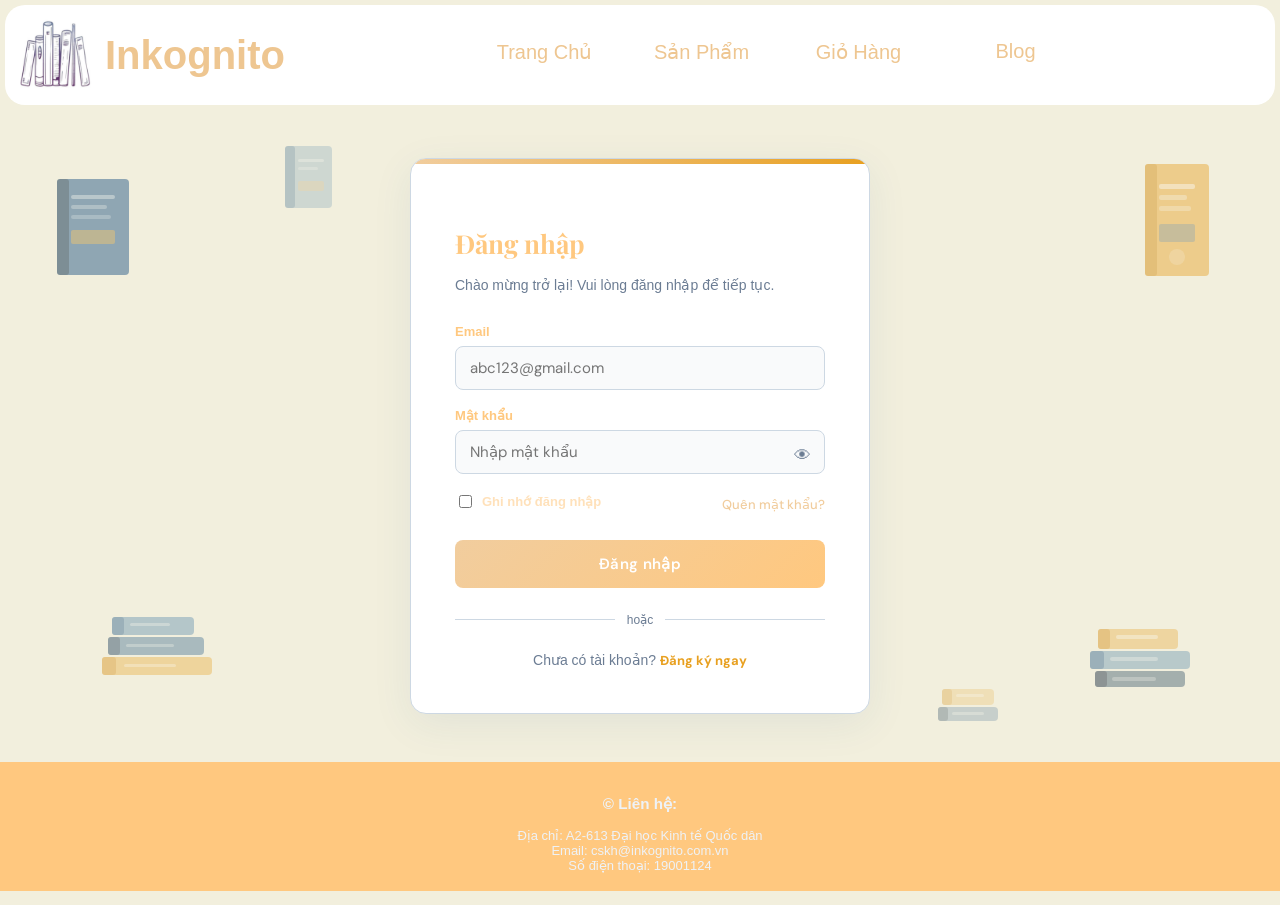
<file: login/login.html>
<!doctype html>
<html lang="vi-en">
  <head>
    <meta charset="UTF-8" />
    <meta name="viewport" content="width=device-width, initial-scale=1.0" />
    <title>Đăng nhập – Inkognito</title>
    <link
      href="https://fonts.googleapis.com/css2?family=Playfair+Display:ital,wght@0,500;0,700;1,500&family=DM+Sans:wght@300;400;500;600&display=swap"
      rel="stylesheet"
    />

    <link rel="stylesheet" href="../style/login.css" />
       <link rel="stylesheet" href="../style/style.css">
    <link rel="icon" type="image/ico" href="../img/favicon.ico" />
  </head>

  <body>
      <header>
       <div id="icon-header" class="header-inline">
              <img src="../img/logo.ico" alt="Logo" width="100px">
              <h1>Inkognito</h1>
       </div>
       <nav id="nav-header">
              <a href="../index.html"><p>Trang Chủ</p></a>
              <a href="../Sanpham/sanpham.html"><p>Sản Phẩm</p></a>
              <a href="../Giohang/index.html"><p>Giỏ Hàng</p></a>
              <a href="#"><p>Blog</p></a>
       </nav>
</header>
    <div id="toaster"></div>
    <main>
      <!-- ── Book decorations ── -->

      <!-- Big book left -->
      <div class="book-deco bd-1">
        <svg
          width="90"
          height="110"
          viewBox="0 0 90 110"
          fill="none"
          xmlns="http://www.w3.org/2000/svg"
        >
          <rect
            x="10"
            y="4"
            width="68"
            height="96"
            rx="4"
            fill="#2c5f8a"
            opacity="0.9"
          />
          <rect x="6" y="4" width="12" height="96" rx="3" fill="#1e3f5c" />
          <rect
            x="20"
            y="20"
            width="44"
            height="4"
            rx="2"
            fill="white"
            opacity="0.4"
          />
          <rect
            x="20"
            y="30"
            width="36"
            height="4"
            rx="2"
            fill="white"
            opacity="0.3"
          />
          <rect
            x="20"
            y="40"
            width="40"
            height="4"
            rx="2"
            fill="white"
            opacity="0.25"
          />
          <rect
            x="20"
            y="55"
            width="44"
            height="14"
            rx="2"
            fill="#e8a020"
            opacity="0.5"
          />
        </svg>
      </div>

      <!-- Small stack bottom-left -->
      <div class="book-deco bd-2">
        <svg
          width="110"
          height="80"
          viewBox="0 0 110 80"
          fill="none"
          xmlns="http://www.w3.org/2000/svg"
        >
          <!-- bottom book -->
          <rect
            x="0"
            y="54"
            width="110"
            height="18"
            rx="4"
            fill="#e8a020"
            opacity="0.75"
          />
          <rect
            x="0"
            y="54"
            width="14"
            height="18"
            rx="3"
            fill="#d69018"
            opacity="0.9"
          />
          <!-- middle book -->
          <rect
            x="6"
            y="34"
            width="96"
            height="18"
            rx="4"
            fill="#2c5f8a"
            opacity="0.8"
          />
          <rect
            x="6"
            y="34"
            width="12"
            height="18"
            rx="3"
            fill="#1e3f5c"
            opacity="0.9"
          />
          <!-- top book -->
          <rect
            x="10"
            y="14"
            width="82"
            height="18"
            rx="4"
            fill="#4a80a8"
            opacity="0.8"
          />
          <rect
            x="10"
            y="14"
            width="12"
            height="18"
            rx="3"
            fill="#2c5f8a"
            opacity="0.9"
          />
          <!-- lines -->
          <rect
            x="28"
            y="20"
            width="40"
            height="3"
            rx="1.5"
            fill="white"
            opacity="0.35"
          />
          <rect
            x="24"
            y="41"
            width="48"
            height="3"
            rx="1.5"
            fill="white"
            opacity="0.3"
          />
          <rect
            x="22"
            y="61"
            width="52"
            height="3"
            rx="1.5"
            fill="white"
            opacity="0.35"
          />
        </svg>
      </div>

      <!-- Tall book right -->
      <div class="book-deco bd-3">
        <svg
          width="75"
          height="120"
          viewBox="0 0 75 120"
          fill="none"
          xmlns="http://www.w3.org/2000/svg"
        >
          <rect
            x="8"
            y="2"
            width="60"
            height="112"
            rx="4"
            fill="#e8a020"
            opacity="0.85"
          />
          <rect x="4" y="2" width="12" height="112" rx="3" fill="#d69018" />
          <rect
            x="18"
            y="22"
            width="36"
            height="5"
            rx="2"
            fill="white"
            opacity="0.5"
          />
          <rect
            x="18"
            y="33"
            width="28"
            height="5"
            rx="2"
            fill="white"
            opacity="0.35"
          />
          <rect
            x="18"
            y="44"
            width="32"
            height="5"
            rx="2"
            fill="white"
            opacity="0.3"
          />
          <rect
            x="18"
            y="62"
            width="36"
            height="18"
            rx="2"
            fill="#2c5f8a"
            opacity="0.4"
          />
          <circle cx="36" cy="95" r="8" fill="white" opacity="0.2" />
        </svg>
      </div>

      <!-- Stack bottom-right -->
      <div class="book-deco bd-4">
        <svg
          width="100"
          height="85"
          viewBox="0 0 100 85"
          fill="none"
          xmlns="http://www.w3.org/2000/svg"
        >
          <rect
            x="5"
            y="60"
            width="90"
            height="16"
            rx="4"
            fill="#1e3f5c"
            opacity="0.8"
          />
          <rect
            x="5"
            y="60"
            width="12"
            height="16"
            rx="3"
            fill="#0f2236"
            opacity="0.9"
          />
          <rect
            x="0"
            y="40"
            width="100"
            height="18"
            rx="4"
            fill="#4a80a8"
            opacity="0.75"
          />
          <rect
            x="0"
            y="40"
            width="14"
            height="18"
            rx="3"
            fill="#2c5f8a"
            opacity="0.9"
          />
          <rect
            x="8"
            y="18"
            width="80"
            height="20"
            rx="4"
            fill="#e8a020"
            opacity="0.7"
          />
          <rect x="8" y="18" width="12" height="20" rx="3" fill="#d69018" />
          <rect
            x="26"
            y="24"
            width="42"
            height="4"
            rx="2"
            fill="white"
            opacity="0.45"
          />
          <rect
            x="20"
            y="46"
            width="48"
            height="4"
            rx="2"
            fill="white"
            opacity="0.35"
          />
          <rect
            x="22"
            y="66"
            width="44"
            height="4"
            rx="2"
            fill="white"
            opacity="0.3"
          />
        </svg>
      </div>

      <!-- Small book top-center-left -->
      <div class="book-deco bd-5">
        <svg
          width="55"
          height="70"
          viewBox="0 0 55 70"
          fill="none"
          xmlns="http://www.w3.org/2000/svg"
        >
          <rect
            x="6"
            y="3"
            width="44"
            height="62"
            rx="4"
            fill="#4a80a8"
            opacity="0.7"
          />
          <rect x="3" y="3" width="10" height="62" rx="3" fill="#2c5f8a" />
          <rect
            x="16"
            y="16"
            width="26"
            height="3"
            rx="1.5"
            fill="white"
            opacity="0.4"
          />
          <rect
            x="16"
            y="24"
            width="20"
            height="3"
            rx="1.5"
            fill="white"
            opacity="0.3"
          />
          <rect
            x="16"
            y="38"
            width="26"
            height="10"
            rx="2"
            fill="#e8a020"
            opacity="0.4"
          />
        </svg>
      </div>

      <!-- Small book bottom-center-right -->
      <div class="book-deco bd-6">
        <svg
          width="60"
          height="50"
          viewBox="0 0 60 50"
          fill="none"
          xmlns="http://www.w3.org/2000/svg"
        >
          <rect
            x="0"
            y="28"
            width="60"
            height="14"
            rx="4"
            fill="#2c5f8a"
            opacity="0.7"
          />
          <rect x="0" y="28" width="10" height="14" rx="3" fill="#1e3f5c" />
          <rect
            x="4"
            y="10"
            width="52"
            height="16"
            rx="4"
            fill="#e8a020"
            opacity="0.65"
          />
          <rect x="4" y="10" width="10" height="16" rx="3" fill="#d69018" />
          <rect
            x="18"
            y="15"
            width="28"
            height="3"
            rx="1.5"
            fill="white"
            opacity="0.4"
          />
          <rect
            x="14"
            y="33"
            width="32"
            height="3"
            rx="1.5"
            fill="white"
            opacity="0.35"
          />
        </svg>
      </div>

      <!-- Sparkles -->
      <div
        class="sparkle"
        style="left: 15%; top: 30%; animation-delay: 0s"
      ></div>
      <div
        class="sparkle"
        style="
          left: 18%;
          bottom: 35%;
          animation-delay: 0.8s;
          width: 4px;
          height: 4px;
        "
      ></div>
      <div
        class="sparkle"
        style="right: 14%; top: 35%; animation-delay: 1.4s"
      ></div>
      <div
        class="sparkle"
        style="
          right: 18%;
          bottom: 40%;
          animation-delay: 2.2s;
          width: 5px;
          height: 5px;
        "
      ></div>
      <div
        class="sparkle"
        style="
          left: 30%;
          top: 15%;
          animation-delay: 0.5s;
          width: 4px;
          height: 4px;
          background: #2c5f8a;
        "
      ></div>
      <div
        class="sparkle"
        style="
          right: 28%;
          top: 20%;
          animation-delay: 1.7s;
          width: 5px;
          height: 5px;
          background: #2c5f8a;
        "
      ></div>

      <!-- Auth card -->
      <div class="auth-card">
        <div class="auth-inner">
          <div id="logged-in-card">
            <div class="user-avatar-big" id="card-avatar">U</div>
            <h3>Xin chào, <span id="card-username">Bạn</span>! 👋</h3>
            <p>
              Bạn đã đăng nhập thành công.<br />Khám phá kho sách đa dạng của
              chúng tôi nhé!
            </p>
            <a href="products.html" style="text-decoration: none">
              <button class="btn-primary">
                <span class="btn-text">Xem Sản Phẩm</span>
                <div class="btn-spinner"></div>
              </button>
            </a>
            <button class="btn-secondary" onclick="logout()">Đăng xuất</button>
          </div>

          <!-- LOGIN -->
          <div class="panel active" id="panel-login">
            <h2 class="auth-title">Đăng nhập</h2>
            <p class="auth-subtitle">
              Chào mừng trở lại! Vui lòng đăng nhập để tiếp tục.
            </p>

            <div class="lock-warning" id="lock-warning">
              🔒 Tài khoản bị tạm khoá do nhập sai quá nhiều lần. Vui lòng thử
              lại sau <strong id="lock-countdown">30</strong>s.
            </div>

            <div class="form-group">
              <label for="login-email">Email</label>
              <input
                type="email"
                id="login-email"
                placeholder="abc123@gmail.com"
                autocomplete="email"
              />
              <span class="field-error" id="err-login-email"></span>
            </div>

            <div class="form-group">
              <label for="login-pass">Mật khẩu</label>
              <input
                type="password"
                id="login-pass"
                placeholder="Nhập mật khẩu"
                autocomplete="current-password"
                onkeydown="if (event.key === 'Enter') doLogin();"
              />
              <span class="field-icon" onclick="togglePass('login-pass', this)"
                >👁</span
              >
              <span class="field-error" id="err-login-pass"></span>
            </div>

            <div class="row-between">
              <label class="checkbox-label">
                <input type="checkbox" id="remember-me" /> Ghi nhớ đăng nhập
              </label>
              <button class="link-btn" onclick="showPanel('forgot')">
                Quên mật khẩu?
              </button>
            </div>

            <button class="btn-primary" id="btn-login" onclick="doLogin()">
              <span class="btn-text">Đăng nhập</span>
              <div class="btn-spinner"></div>
            </button>

            <div class="divider"><span>hoặc</span></div>
            <div class="switch-text">
              Chưa có tài khoản?
              <button class="link-btn" onclick="showPanel('register')">
                <strong>Đăng ký ngay</strong>
              </button>
            </div>
          </div>

          <!-- REGISTER -->
          <div class="panel" id="panel-register">
            <h2 class="auth-title">Tạo tài khoản</h2>
            <p class="auth-subtitle">
              Đăng ký để mua sách và theo dõi đơn hàng của bạn.
            </p>

            <div class="form-group">
              <label for="reg-name">Họ và tên</label>
              <input
                type="text"
                id="reg-name"
                placeholder="Nguyễn Văn A"
                autocomplete="name"
              />
              <span class="field-error" id="err-reg-name"></span>
            </div>

            <div class="form-group">
              <label for="reg-email">Email</label>
              <input
                type="email"
                id="reg-email"
                placeholder="email@example.com"
                autocomplete="email"
              />
              <span class="field-error" id="err-reg-email"></span>
            </div>

            <div class="form-group">
              <label for="reg-pass">Mật khẩu</label>
              <input
                type="password"
                id="reg-pass"
                placeholder="Tối thiểu 6 ký tự"
                oninput="checkStrength(this.value)"
                autocomplete="new-password"
              />
              <span class="field-icon" onclick="togglePass('reg-pass', this)"
                >👁</span
              >
              <div id="strength-bar-wrap">
                <div class="strength-track">
                  <div class="strength-fill" id="strength-fill"></div>
                </div>
                <div class="strength-text" id="strength-text"></div>
              </div>
              <span class="field-error" id="err-reg-pass"></span>
            </div>

            <div class="form-group">
              <label for="reg-pass2">Xác nhận mật khẩu</label>
              <input
                type="password"
                id="reg-pass2"
                placeholder="Nhập lại mật khẩu"
                autocomplete="new-password"
                onkeydown="if (event.key === 'Enter') doRegister();"
              />
              <span class="field-icon" onclick="togglePass('reg-pass2', this)"
                >👁</span
              >
              <span class="field-error" id="err-reg-pass2"></span>
            </div>

            <button
              class="btn-primary"
              id="btn-register"
              onclick="doRegister()"
            >
              <span class="btn-text">Đăng ký</span>
              <div class="btn-spinner"></div>
            </button>

            <div class="divider"><span>hoặc</span></div>
            <div class="switch-text">
              Đã có tài khoản?
              <button class="link-btn" onclick="showPanel('login')">
                <strong>Đăng nhập</strong>
              </button>
            </div>
          </div>

          <!-- FORGOT -->
          <div class="panel" id="panel-forgot">
            <div class="back-row">
              <button class="back-btn" onclick="showPanel('login')">
                ← Quay lại đăng nhập
              </button>
            </div>
            <h2 class="auth-title">Quên mật khẩu?</h2>
            <p class="auth-subtitle">
              Nhập email của bạn, chúng tôi sẽ gửi hướng dẫn đặt lại mật khẩu.
            </p>

            <div class="form-group">
              <label for="forgot-email">Email</label>
              <input
                type="email"
                id="forgot-email"
                placeholder="email@example.com"
                onkeydown="if (event.key === 'Enter') doForgot();"
              />
              <span class="field-error" id="err-forgot-email"></span>
            </div>

            <button class="btn-primary" id="btn-forgot" onclick="doForgot()">
              <span class="btn-text">Gửi yêu cầu</span>
              <div class="btn-spinner"></div>
            </button>
          </div>

          <!-- FORGOT OK -->
          <div class="panel" id="panel-forgot-ok">
            <div class="success-box">
              <div class="success-icon">📧</div>
              <h3>Đã gửi email!</h3>
              <p>
                Chúng tôi đã gửi hướng dẫn đặt lại mật khẩu đến email của
                bạn.<br />Vui lòng kiểm tra hộp thư (kể cả thư mục Spam).
              </p>
            </div>
            <button
              class="btn-primary"
              style="margin-top: 28px"
              onclick="showPanel('login')"
            >
              <span class="btn-text">Quay lại đăng nhập</span>
              <div class="btn-spinner"></div>
            </button>
          </div>
        </div>
      </div>
    </main>

    <footer>
      <h3>© Liên hệ:</h3>
      Địa chỉ: A2-613 Đại học Kinh tế Quốc dân<br />
      Email: cskh@inkognito.com.vn<br />
      Số điện thoại: 19001124
    </footer>
    <script src="../js/login.js"></script>
  </body>
</html>
</file>
<file: style/login.css>
:root {
  --blue: #f1cd9e;
  --blue-dark: #ffc87f;
  --accent: #e8a020;
  --aside-bg: #eef2f7;
  --main-bg: #f9fafb;
  --border: #cdd8e3;
  --text: #ffe1ba;
  --text-muted: #6b7c93;
  --radius: 8px;
  --radius-card: 16px;
  --red: #e74c3c;
  --green: #2ecc71;
  --shadow: 0 10px 40px rgba(44, 95, 138, 0.08);
  --trans: all 0.3s cubic-bezier(0.4, 0, 0.2, 1);
}

*,
*::before,
*::after {
  box-sizing: border-box;
  padding: 0;
}

/* ─── Toaster ─── */
#toaster {
  position: fixed;
  top: 20px;
  right: 20px;
  z-index: 9999;
  display: flex;
  flex-direction: column;
  gap: 10px;
}
.toast {
  padding: 14px 20px;
  border-radius: var(--radius);
  font-size: 14px;
  font-weight: 500;
  color: #fff;
  min-width: 260px;
  max-width: 340px;
  box-shadow: 0 4px 20px rgba(0, 0, 0, 0.15);
  animation:
    slideIn 0.3s ease,
    fadeOut 0.4s ease 2.6s forwards;
}
.toast.success {
  background: var(--green);
}
.toast.error {
  background: var(--red);
}
.toast.info {
  background: var(--blue);
}
@keyframes slideIn {
  from {
    opacity: 0;
    transform: translateX(40px);
  }
  to {
    opacity: 1;
    transform: none;
  }
}
@keyframes fadeOut {
  to {
    opacity: 0;
    transform: translateX(40px);
  }
}

/* ─── Main layout ─── */
main {
  flex: 1;
  display: flex;
  align-items: center;
  justify-content: center;
  padding: 48px 20px;
  position: relative;
  overflow: hidden;
}

/* ─── Floating book decorations ─── */
.book-deco {
  position: absolute;
  pointer-events: none;
  user-select: none;
  animation: floatBook 6s ease-in-out infinite;
}
.book-deco svg {
  display: block;
}

.bd-1 {
  left: 4%;
  top: 10%;
  animation-delay: 0s;
  opacity: 0.55;
}
.bd-2 {
  left: 8%;
  bottom: 12%;
  animation-delay: 1.2s;
  opacity: 0.45;
}
.bd-3 {
  right: 5%;
  top: 8%;
  animation-delay: 0.6s;
  opacity: 0.5;
}
.bd-4 {
  right: 7%;
  bottom: 10%;
  animation-delay: 1.8s;
  opacity: 0.45;
}
.bd-5 {
  left: 22%;
  top: 5%;
  animation-delay: 0.9s;
  opacity: 0.3;
}
.bd-6 {
  right: 22%;
  bottom: 5%;
  animation-delay: 2.1s;
  opacity: 0.3;
}

@keyframes floatBook {
  0%,
  100% {
    transform: translateY(0) rotate(var(--rot, 0deg));
  }
  50% {
    transform: translateY(-14px) rotate(var(--rot, 0deg));
  }
}
.bd-1 {
  --rot: -8deg;
}
.bd-2 {
  --rot: 6deg;
}
.bd-3 {
  --rot: 10deg;
}
.bd-4 {
  --rot: -5deg;
}
.bd-5 {
  --rot: -12deg;
}
.bd-6 {
  --rot: 7deg;
}

/* scattered tiny sparkles */
.sparkle {
  position: absolute;
  pointer-events: none;
  width: 6px;
  height: 6px;
  border-radius: 50%;
  background: var(--accent);
  opacity: 0;
  animation: twinkle 4s ease-in-out infinite;
}
@keyframes twinkle {
  0%,
  100% {
    opacity: 0;
    transform: scale(0.5);
  }
  50% {
    opacity: 0.6;
    transform: scale(1.2);
  }
}

/* ─── Card ─── */
.auth-card {
  background: #ffffff;
  border: 1px solid var(--border);
  border-radius: var(--radius-card);
  box-shadow: var(--shadow);
  width: 100%;
  max-width: 460px;
  overflow: hidden;
  position: relative;
  z-index: 1;
}
.auth-card::before {
  content: "";
  display: block;
  height: 5px;
  background: linear-gradient(90deg, var(--blue), var(--accent));
}
.auth-inner {
  padding: 40px 44px 44px;
}

/* ─── Panel switching ─── */
.panel {
  display: none;
  animation: panelIn 0.35s ease;
}
.panel.active {
  display: block;
}
@keyframes panelIn {
  from {
    opacity: 0;
    transform: translateY(12px);
  }
  to {
    opacity: 1;
    transform: none;
  }
}

/* ─── Typography ─── */
.auth-title {
  font-family: "Playfair Display", serif;
  font-size: 26px;
  color: var(--blue-dark);
  margin-bottom: 6px;
}
.auth-subtitle {
  font-size: 14px;
  color: var(--text-muted);
  margin-bottom: 28px;
  line-height: 1.5;
}

/* ─── Form elements ─── */
.form-group {
  margin-bottom: 18px;
  position: relative;
}
label {
  display: block;
  font-size: 13px;
  font-weight: 600;
  color: var(--blue-dark);
  margin-bottom: 7px;
}

/* ── Expanding input ── */
input[type="text"],
input[type="email"],
input[type="password"] {
  width: 100%;
  padding: 11px 42px 11px 14px;
  border: 1.5px solid var(--border);
  border-radius: var(--radius);
  background: var(--main-bg);
  font-size: 15px;
  font-family: "DM Sans", sans-serif;
  color: var(--text);
  outline: none;
  /* transition for expanding effect */
  transition:
    border-color 0.3s ease,
    background 0.3s ease,
    box-shadow 0.3s ease,
    padding 0.25s ease,
    transform 0.25s ease;
  transform-origin: left center;
}
input:focus {
  border-color: var(--blue);
  background: #ffffff;
  box-shadow:
    0 0 0 4px rgba(44, 95, 138, 0.13),
    0 2px 12px rgba(44, 95, 138, 0.1);
  padding-top: 14px;
  padding-bottom: 14px;
  transform: scaleX(1.012);
}
input.error {
  border-color: var(--red);
  background: #fdf2f2;
}

.field-icon {
  position: absolute;
  right: 14px;
  top: 38px;
  cursor: pointer;
  color: var(--text-muted);
  font-size: 17px;
  user-select: none;
  transition: var(--trans);
}
.field-icon:hover {
  color: var(--blue);
}
.field-error {
  font-size: 12px;
  color: var(--red);
  margin-top: 5px;
  display: none;
}
.field-error.show {
  display: block;
}

/* password strength */
#strength-bar-wrap {
  margin-top: 8px;
  display: none;
}
#strength-bar-wrap.show {
  display: block;
}
.strength-track {
  height: 4px;
  border-radius: 4px;
  background: var(--border);
  overflow: hidden;
}
.strength-fill {
  height: 100%;
  border-radius: 4px;
  width: 0;
  transition:
    width 0.4s ease,
    background 0.4s ease;
}
.strength-text {
  font-size: 11px;
  margin-top: 4px;
  font-weight: 500;
}

/* row */
.row-between {
  display: flex;
  align-items: center;
  justify-content: space-between;
  margin-bottom: 22px;
}
.checkbox-label {
  display: flex;
  align-items: center;
  gap: 7px;
  font-size: 13px;
  color: var(--text);
  cursor: pointer;
}
.checkbox-label input {
  width: auto;
  accent-color: var(--blue);
  cursor: pointer;
}
.link-btn {
  background: none;
  border: none;
  color: var(--blue);
  font-size: 13px;
  cursor: pointer;
  font-weight: 500;
  font-family: "DM Sans", sans-serif;
}
.link-btn:hover {
  color: var(--blue-dark);
  text-decoration: underline;
}

/* submit button */
.btn-primary {
  width: 100%;
  padding: 14px;
  background: linear-gradient(135deg, var(--blue), var(--blue-dark));
  color: #fff;
  border: none;
  border-radius: var(--radius);
  font-size: 15px;
  font-weight: 600;
  font-family: "DM Sans", sans-serif;
  cursor: pointer;
  transition: var(--trans);
  letter-spacing: 0.3px;
  position: relative;
  overflow: hidden;
}
.btn-primary:hover {
  transform: translateY(-1px);
  box-shadow: 0 6px 20px rgba(30, 63, 92, 0.35);
}
.btn-primary:active {
  transform: translateY(0);
}
.btn-primary:disabled {
  opacity: 0.7;
  cursor: not-allowed;
  transform: none;
}
.btn-spinner {
  display: none;
  width: 18px;
  height: 18px;
  border: 2px solid rgba(255, 255, 255, 0.4);
  border-top-color: #fff;
  border-radius: 50%;
  animation: spin 0.6s linear infinite;
  margin: 0 auto;
}
.btn-primary.loading .btn-text {
  display: none;
}
.btn-primary.loading .btn-spinner {
  display: block;
}
@keyframes spin {
  to {
    transform: rotate(360deg);
  }
}

/* divider */
.divider {
  text-align: center;
  margin: 22px 0;
  position: relative;
}
.divider::before {
  content: "";
  position: absolute;
  top: 50%;
  left: 0;
  right: 0;
  height: 1px;
  background: var(--border);
}
.divider span {
  background: #ffffff;
  position: relative;
  padding: 0 12px;
  font-size: 12px;
  color: var(--text-muted);
}

.switch-text {
  text-align: center;
  font-size: 14px;
  color: var(--text-muted);
  margin-top: 24px;
}
.switch-text button {
  color: var(--accent);
  font-weight: 600;
}
.switch-text button:hover {
  color: #d69018;
}

/* forgot */
.back-row {
  margin-bottom: 20px;
}
.back-btn {
  background: none;
  border: none;
  color: var(--text-muted);
  font-size: 13px;
  cursor: pointer;
  display: flex;
  align-items: center;
  gap: 6px;
  font-family: "DM Sans", sans-serif;
  transition: var(--trans);
}
.back-btn:hover {
  color: var(--blue);
}

/* success */
.success-box {
  text-align: center;
  padding: 20px 0;
}
.success-icon {
  font-size: 52px;
  margin-bottom: 16px;
}
.success-box h3 {
  font-family: "Playfair Display", serif;
  font-size: 22px;
  color: var(--blue-dark);
  margin-bottom: 10px;
}
.success-box p {
  font-size: 14px;
  color: var(--text-muted);
  line-height: 1.7;
}

/* logged-in */
#logged-in-card {
  display: none;
  text-align: center;
  padding: 20px 0;
}
.user-avatar-big {
  width: 72px;
  height: 72px;
  border-radius: 50%;
  background: linear-gradient(135deg, var(--blue), var(--accent));
  display: flex;
  align-items: center;
  justify-content: center;
  font-size: 28px;
  font-weight: 700;
  color: #fff;
  margin: 0 auto 16px;
}
#logged-in-card h3 {
  font-family: "Playfair Display", serif;
  font-size: 22px;
  color: var(--blue-dark);
  margin-bottom: 8px;
}
#logged-in-card p {
  font-size: 14px;
  color: var(--text-muted);
  margin-bottom: 28px;
}
.btn-secondary {
  width: 100%;
  padding: 13px;
  background: transparent;
  border: 1.5px solid var(--blue);
  color: var(--blue);
  border-radius: var(--radius);
  font-size: 15px;
  font-weight: 600;
  font-family: "DM Sans", sans-serif;
  cursor: pointer;
  transition: var(--trans);
  margin-top: 12px;
}
.btn-secondary:hover {
  background: var(--blue);
  color: #fff;
}

/* lock */
.lock-warning {
  display: none;
  background: #fdf2f2;
  border: 1px solid var(--red);
  border-radius: var(--radius);
  padding: 12px 14px;
  font-size: 13px;
  color: var(--red);
  margin-bottom: 16px;
  align-items: flex-start;
  gap: 8px;
}
.lock-warning.show {
  display: flex;
}

/* ─── Footer ─── */
footer {
  background: var(--blue-dark);
  color: var(--aside-bg);
  text-align: center;
  padding: 18px;
  font-size: 13px;
}
footer span {
  color: var(--accent);
  font-weight: 600;
}

/* ─── Responsive ─── */
@media (max-width: 520px) {
  .auth-inner {
    padding: 28px 24px 36px;
  }
  nav {
    padding: 0 16px;
  }
  .nav-links {
    display: none;
  }
  .bd-1,
  .bd-2,
  .bd-3,
  .bd-4,
  .bd-5,
  .bd-6 {
    display: none;
  }
}
</file>
<file: style/style.css>
body{
       margin: 0;
       font-family: 'Segoe UI', Tahoma, Geneva, Verdana, sans-serif;
       background-color: rgb(242, 239, 221);
       font-size: 16px;
       min-height: 100vh;
}

header{
       top: 0;
       display: flex;
       justify-content: space-between;
       align-items: center;
       background-color: white;
       font-size: 20px;
       margin: 5px;
       border-radius: 20px ;
       flex-wrap: wrap;
       position: sticky;
       z-index: 500;
}
#icon-header{
       color: #eec691;
       display: flex;
       align-items: center;
}

#icon-header > img{
       border-radius: 50%;
}

#nav-header{
       display: flex;
       align-items: center;
       width: 50%;
       margin: auto;
       justify-content: space-evenly;

}


#nav-header > a > p{
       display: flex;
       justify-content: center;
}
#nav-header > a.active {
       background-color: #eec691;
       color: white;
}
#nav-header > a{
       text-decoration: none;
       width: 150px;
       height: 70px;
       color: #eec691;
       border-radius: 10px;
       justify-content: center;
       align-items: center;
       transition: 0.5s ease;
}

#nav-header > a:hover{
       background-color: #eec691;
       color: aliceblue;
       transform: translateY(-5px);
       transition: 0.3s ease-in-out;
}


#login{
       display: flex ;
       align-items: center;
       gap: 10px;
       color: #70665b;
       margin: 30px;
}

#login > a{
       text-decoration: none;
       color: #eec691;
       transition: 0.3s ease;
}

#login > a:hover{
       color: black;
       transform: translateY(-5px);
       transition: 0.3s ease-in-out;
}

@media (max-width: 1100px) {
       #nav-header{
              display: flex;
              order: 3;
              width: 100%;
              justify-content: space-around;
       }
}
</file>
